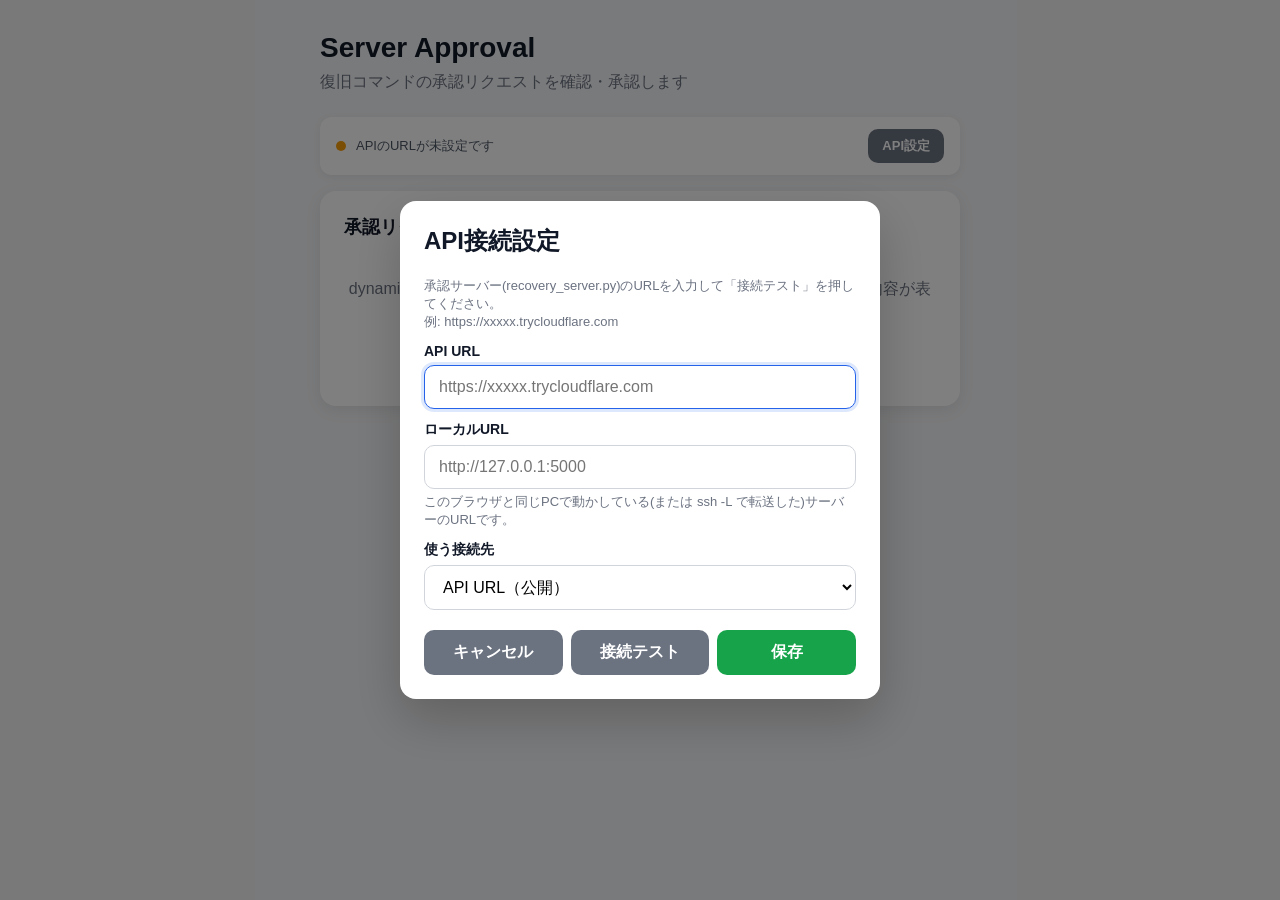
<file: index.html>
<!DOCTYPE html>
<html lang="ja">
<head>
    <meta charset="UTF-8">
    <meta name="viewport" content="width=device-width, initial-scale=1.0, viewport-fit=cover">
    <meta name="theme-color" content="#111827">
    <link rel="manifest" href="./manifest.json">
    <link rel="icon" href="./icon-192.png">
    <link rel="apple-touch-icon" href="./icon-192.png">
    <link rel="stylesheet" href="./style.css">
    <title>Server Approval</title>
</head>
<body>
    <main class="app">
        <header class="header">
            <h1>Server Approval</h1>
            <p>復旧コマンドの承認リクエストを確認・承認します</p>
        </header>

        <!-- 接続設定バー -->
        <section id="connectionBar" class="connection-bar">
            <span id="connectionDot" class="connection-dot pending"></span>
            <span id="connectionText" class="connection-text">未設定</span>
            <button id="settingsButton" type="button">API設定</button>
        </section>

        <!-- 承認URL(#id=&token=&api=)で開いたときだけ表示する、1件の承認要求の確認 -->
        <section id="approvalCard" class="card hidden">
            <div class="card-head">
                <h2>承認リクエストの確認</h2>
            </div>
            <div class="item">
                <div class="item-main">
                    <span id="approvalId" class="item-id"></span>
                    <span id="approvalStatus" class="status"></span>
                </div>
                <div class="item-detail">
                    <div><span class="label">目的</span><span id="approvalPurpose" class="value"></span></div>
                    <div><span class="label">実行コマンド</span><span id="approvalCommand" class="value command"></span></div>
                    <div><span class="label">接続先</span><span id="approvalApi" class="value"></span></div>
                </div>
                <div id="approvalActions" class="item-actions hidden">
                    <button id="approvalApproveButton" class="approve-button" type="button">承認する</button>
                    <button id="approvalRejectButton" class="danger-button" type="button">却下する</button>
                </div>
            </div>
        </section>

        <!-- 承認URLなしで開いたときの案内 -->
        <section id="idleCard" class="card">
            <div class="card-head">
                <h2>承認リクエスト</h2>
            </div>
            <p class="empty">dynamic_orchestrater.py が表示する「Approval URL」を開くと、ここに内容が表示されます。<br>「API設定」では、承認サーバーに接続できるかを確認できます。</p>
        </section>

        <section id="message" class="message hidden"></section>
    </main>

    <!-- API設定モーダル -->
    <div id="settingsModal" class="modal hidden">
        <div class="modal-content">
            <h2>API接続設定</h2>
            <p class="settings-hint">承認サーバー(recovery_server.py)のURLを入力して「接続テスト」を押してください。<br>例: https://xxxxx.trycloudflare.com</p>

            <label for="apiUrlInput">API URL</label>
            <div class="url-row">
                <input id="apiUrlInput" type="text" placeholder="https://xxxxx.trycloudflare.com" autocomplete="off" inputmode="url">
            </div>

            <label for="localUrlInput">ローカルURL</label>
            <div class="url-row">
                <input id="localUrlInput" type="text" placeholder="http://127.0.0.1:5000" autocomplete="off" inputmode="url">
            </div>
            <p class="settings-hint">このブラウザと同じPCで動かしている(または ssh -L で転送した)サーバーのURLです。</p>

            <label for="apiTargetSelect">使う接続先</label>
            <select id="apiTargetSelect">
                <option value="remote">API URL（公開）</option>
                <option value="local">ローカルURL</option>
            </select>
            <p id="settingsTestResult" class="settings-hint"></p>

            <div class="modal-buttons">
                <button id="settingsCancelButton" class="cancel-button">キャンセル</button>
                <button id="settingsTestButton" class="edit-button">接続テスト</button>
                <button id="settingsSaveButton" class="approve-button">保存</button>
            </div>
        </div>
    </div>

    <script src="./app.js"></script>
</body>
</html>
</file>
<file: style.css>
/* style.css
   ============================================================
   Usage:
     index.htmlから読み込んで使用する
   ============================================================ */

* {
    box-sizing: border-box;
}

html,
body {
    margin: 0;
    min-height: 100%;
    font-family: -apple-system, BlinkMacSystemFont, "Segoe UI", sans-serif;
    background: #f3f4f6;
    color: #111827;
}

body {
    min-height: 100vh;
}

button,
input,
textarea,
select {
    font: inherit;
}

button {
    cursor: pointer;
}

.app {
    width: min(100% - 32px, 640px);
    margin: 0 auto;
    padding: 32px 0 48px;
}

.header {
    margin-bottom: 24px;
}

.header h1 {
    margin: 0;
    font-size: 28px;
}

.header p {
    margin: 8px 0 0;
    color: #6b7280;
}

.card {
    margin-bottom: 16px;
    padding: 24px;
    background: #ffffff;
    border-radius: 16px;
    box-shadow: 0 4px 16px rgba(0, 0, 0, 0.08);
}

.card-head {
    display: flex;
    align-items: center;
    justify-content: space-between;
    margin-bottom: 16px;
}

.card-head h2 {
    margin: 0;
    font-size: 18px;
}

label {
    display: block;
    margin: 12px 0 6px;
    font-weight: 600;
    font-size: 14px;
}

input,
textarea,
select {
    width: 100%;
    min-width: 0;
    padding: 12px 14px;
    border: 1px solid #d1d5db;
    border-radius: 10px;
    outline: none;
    background: #ffffff;
}

textarea {
    resize: vertical;
    font-family: ui-monospace, SFMono-Regular, Menlo, monospace;
}

input:focus,
textarea:focus,
select:focus {
    border-color: #2563eb;
    box-shadow: 0 0 0 3px rgba(37, 99, 235, 0.15);
}

button {
    border: 0;
    border-radius: 10px;
    padding: 12px 18px;
    background: #2563eb;
    color: #ffffff;
    font-weight: 600;
    white-space: nowrap;
}

button:active {
    transform: scale(0.98);
}

.list {
    display: flex;
    flex-direction: column;
    gap: 12px;
}

.empty {
    color: #6b7280;
    text-align: center;
    padding: 24px 0;
}

.item {
    padding: 16px;
    border: 1px solid #e5e7eb;
    border-radius: 12px;
}

.item-main {
    display: flex;
    align-items: center;
    justify-content: space-between;
    margin-bottom: 10px;
}

.item-id {
    font-weight: 700;
    font-size: 16px;
    word-break: break-all;
}

.item-detail {
    display: flex;
    flex-direction: column;
    gap: 6px;
    margin-bottom: 12px;
}

.item-detail .label {
    display: block;
    color: #6b7280;
    font-size: 12px;
}

.item-detail .value {
    display: block;
    font-size: 14px;
    word-break: break-word;
}

.item-detail .value.command {
    font-family: ui-monospace, SFMono-Regular, Menlo, monospace;
    background: #f3f4f6;
    padding: 8px 10px;
    border-radius: 8px;
    margin-top: 2px;
}

.item-actions {
    display: flex;
    gap: 8px;
    flex-wrap: wrap;
}

.item-actions button {
    flex: 1;
    min-width: 90px;
    padding: 10px 12px;
    font-size: 14px;
}

.status {
    display: inline-block;
    padding: 6px 12px;
    border-radius: 999px;
    font-weight: 600;
    font-size: 13px;
}

.status.pending {
    background: #fef3c7;
    color: #92400e;
}

.status.approved {
    background: #dcfce7;
    color: #166534;
}

.approve-button {
    background: #16a34a;
}

.edit-button {
    background: #6b7280;
}

.danger-button {
    background: #dc2626;
}

.message {
    margin-bottom: 16px;
    padding: 14px;
    border-radius: 10px;
    text-align: center;
}

.message.success {
    background: #dcfce7;
    color: #166534;
}

.message.error {
    background: #fee2e2;
    color: #991b1b;
}

.modal {
    position: fixed;
    inset: 0;
    display: flex;
    align-items: center;
    justify-content: center;
    padding: 16px;
    background: rgba(0, 0, 0, 0.5);
    z-index: 10;
}

.modal-content {
    width: min(100%, 480px);
    max-height: 90vh;
    overflow-y: auto;
    padding: 24px;
    background: #ffffff;
    border-radius: 16px;
    box-shadow: 0 20px 50px rgba(0, 0, 0, 0.2);
}

.modal-content h2 {
    margin-top: 0;
}

.modal-content p {
    color: #6b7280;
}

.modal-buttons {
    display: flex;
    gap: 8px;
    margin-top: 20px;
}

.modal-buttons button {
    flex: 1;
}

.cancel-button {
    background: #6b7280;
}

.hidden {
    display: none;
}

/* --- 接続設定バー --- */
.connection-bar {
    display: flex;
    align-items: center;
    gap: 10px;
    margin-bottom: 16px;
    padding: 12px 16px;
    background: #ffffff;
    border-radius: 12px;
    box-shadow: 0 2px 8px rgba(0, 0, 0, 0.06);
    flex-wrap: wrap;
}

.connection-dot {
    width: 10px;
    height: 10px;
    border-radius: 50%;
    background: #9ca3af;
    flex-shrink: 0;
}

.connection-dot.ok {
    background: #16a34a;
}

.connection-dot.ng {
    background: #dc2626;
}

.connection-dot.pending {
    background: #f59e0b;
}

.connection-text {
    flex: 1;
    min-width: 120px;
    font-size: 13px;
    color: #4b5563;
    word-break: break-all;
}

.connection-bar button {
    padding: 8px 14px;
    font-size: 13px;
    background: #6b7280;
}

/* --- Pyodide起動中バナー --- */
.boot-banner {
    display: flex;
    align-items: center;
    gap: 10px;
    margin-bottom: 16px;
    padding: 12px 16px;
    background: #eff6ff;
    color: #1e3a8a;
    border-radius: 12px;
    font-size: 14px;
}

.spinner {
    width: 16px;
    height: 16px;
    border: 2px solid #bfdbfe;
    border-top-color: #1e3a8a;
    border-radius: 50%;
    animation: spin 0.8s linear infinite;
    flex-shrink: 0;
}

@keyframes spin {
    to { transform: rotate(360deg); }
}

.settings-hint {
    color: #6b7280;
    font-size: 13px;
    margin: 4px 0 0;
}

.url-row {
    display: flex;
    gap: 8px;
}

.url-row input {
    flex: 1;
}

@media (max-width: 480px) {
    .app {
        width: min(100% - 20px, 640px);
        padding-top: 20px;
    }

    .card {
        padding: 20px;
    }
}
</file>
